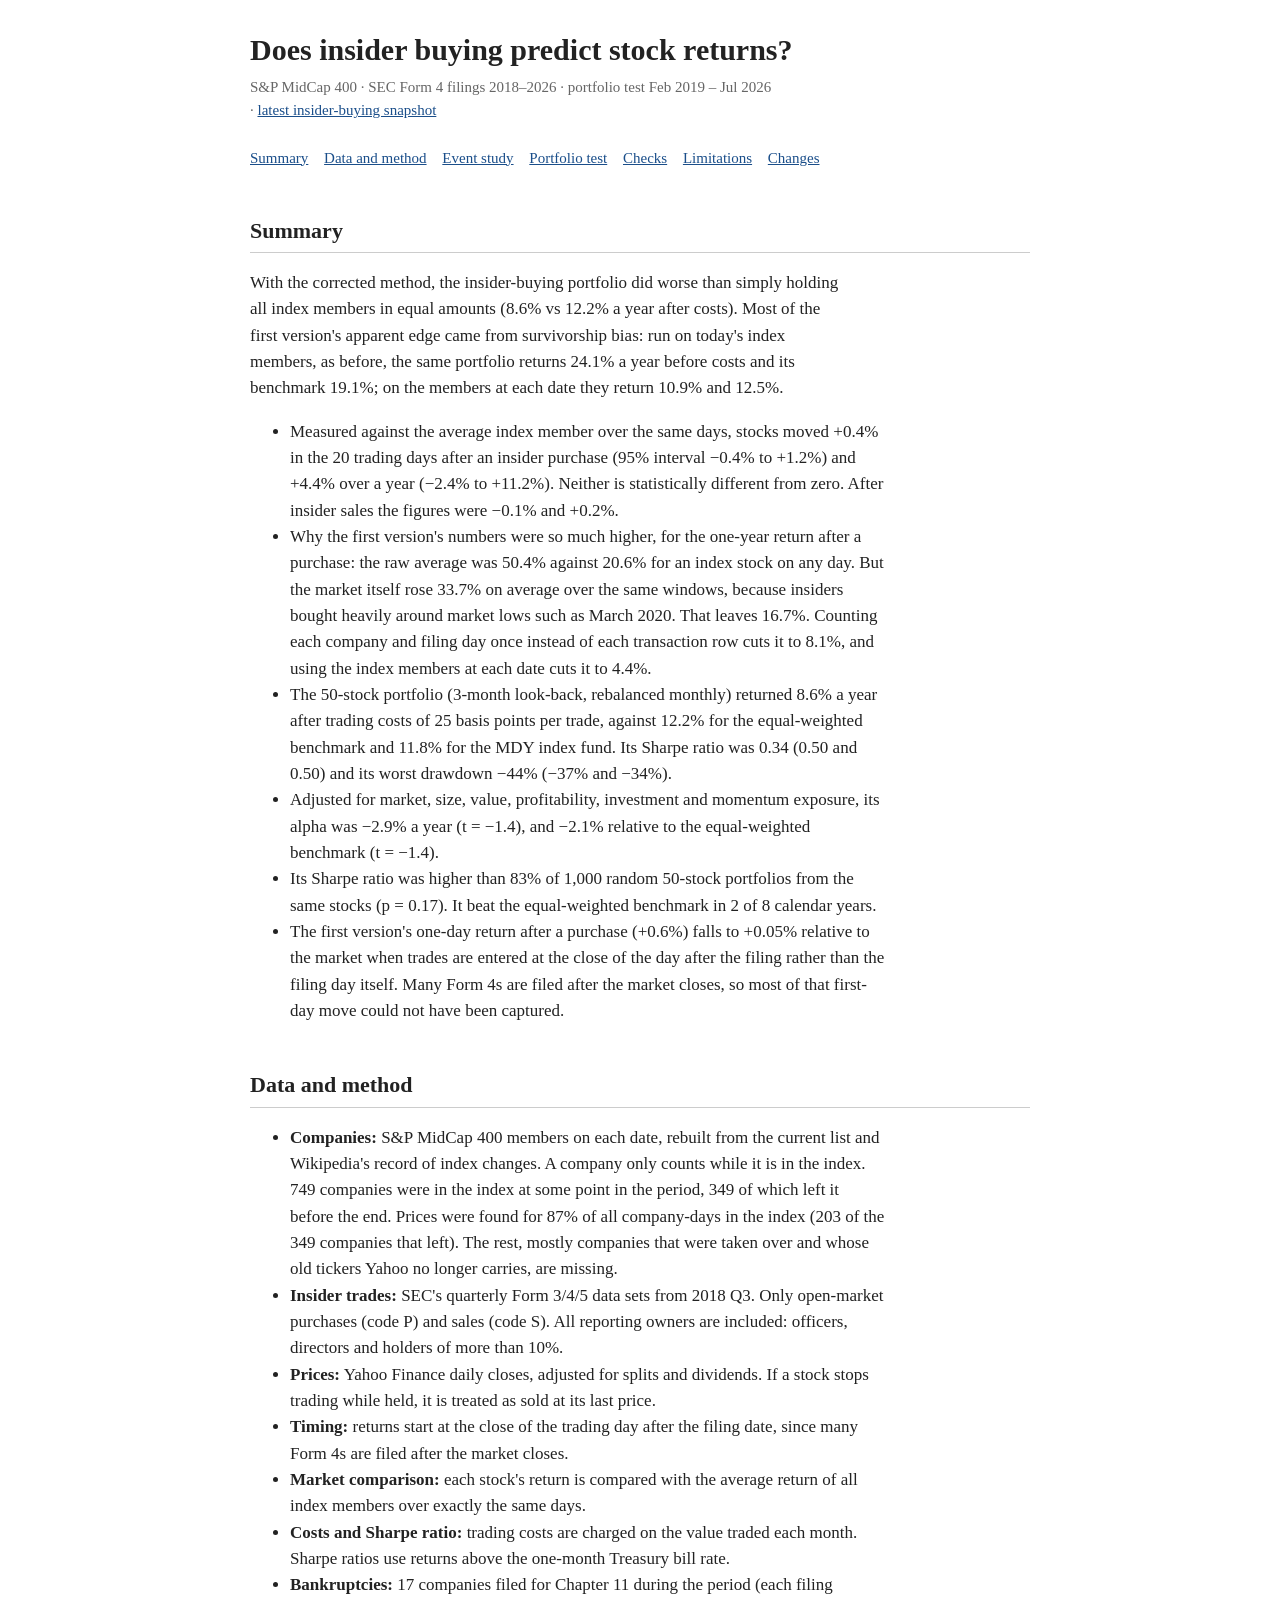
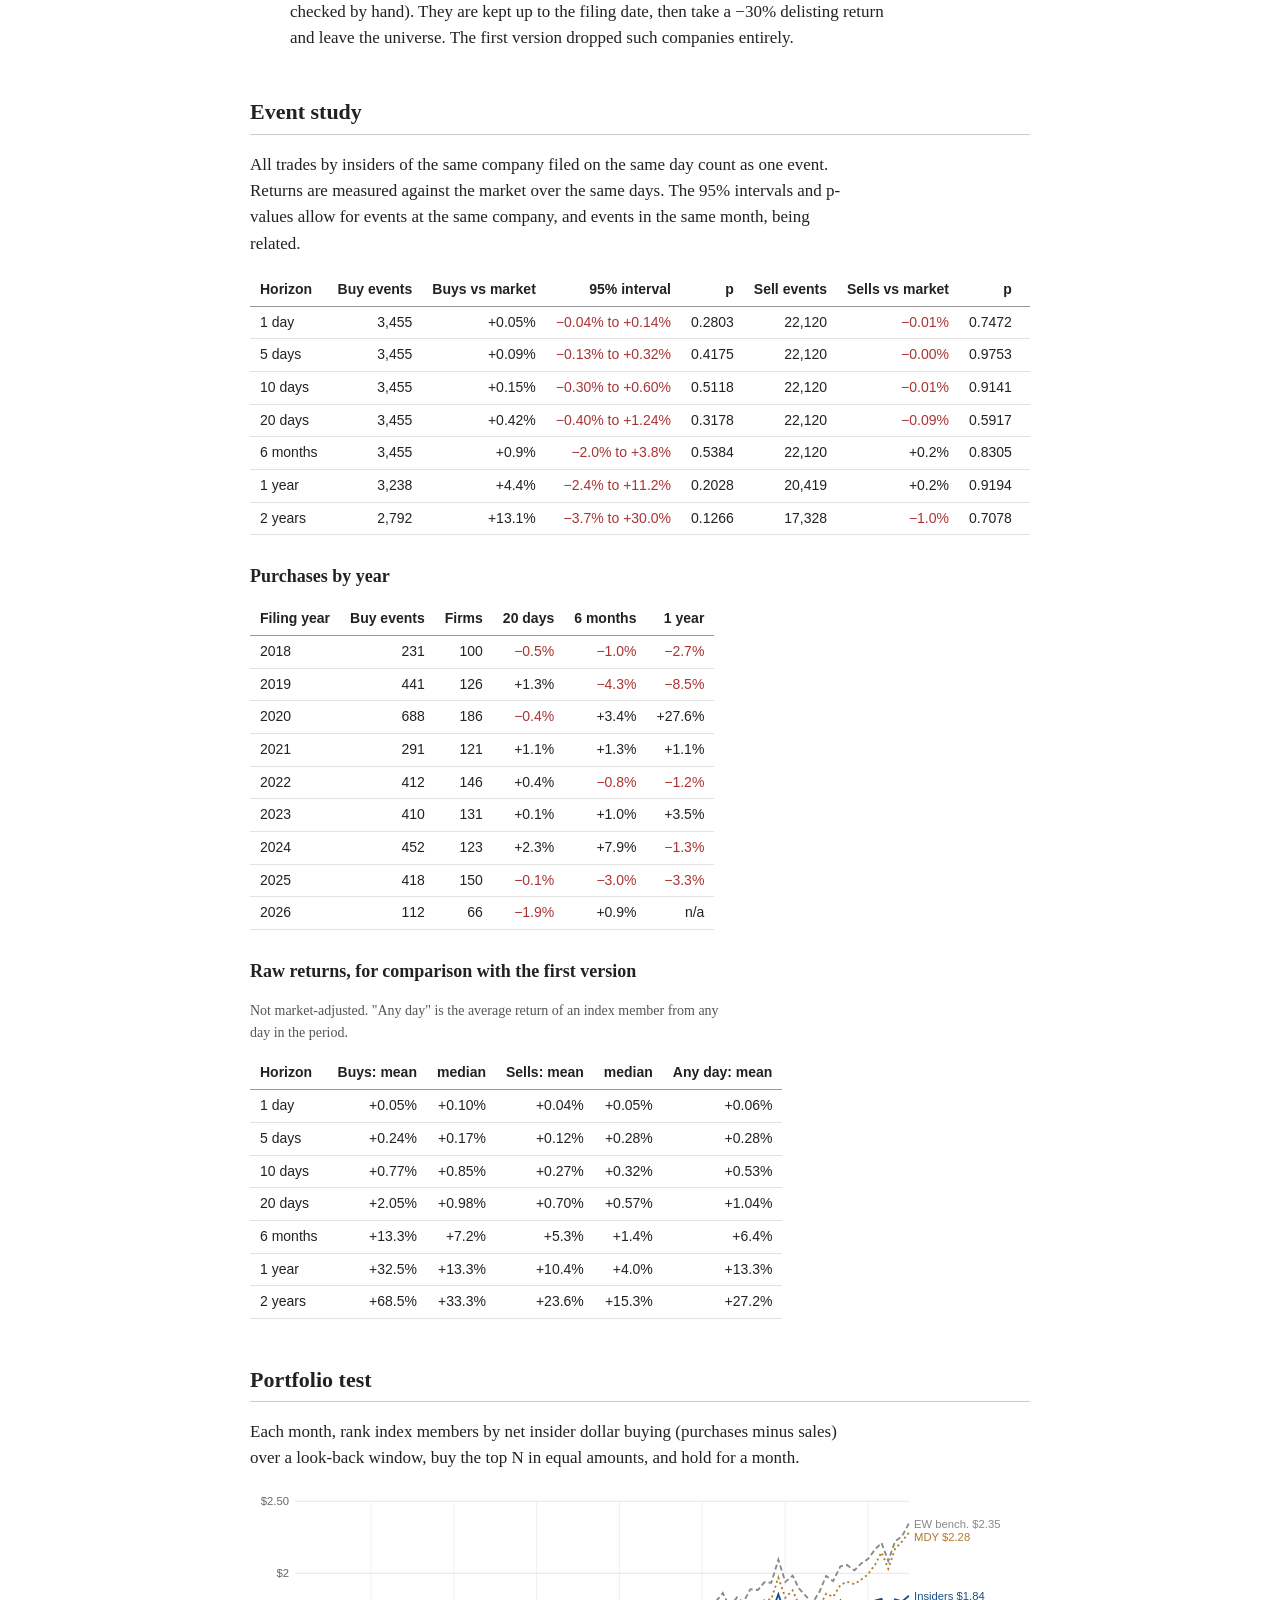
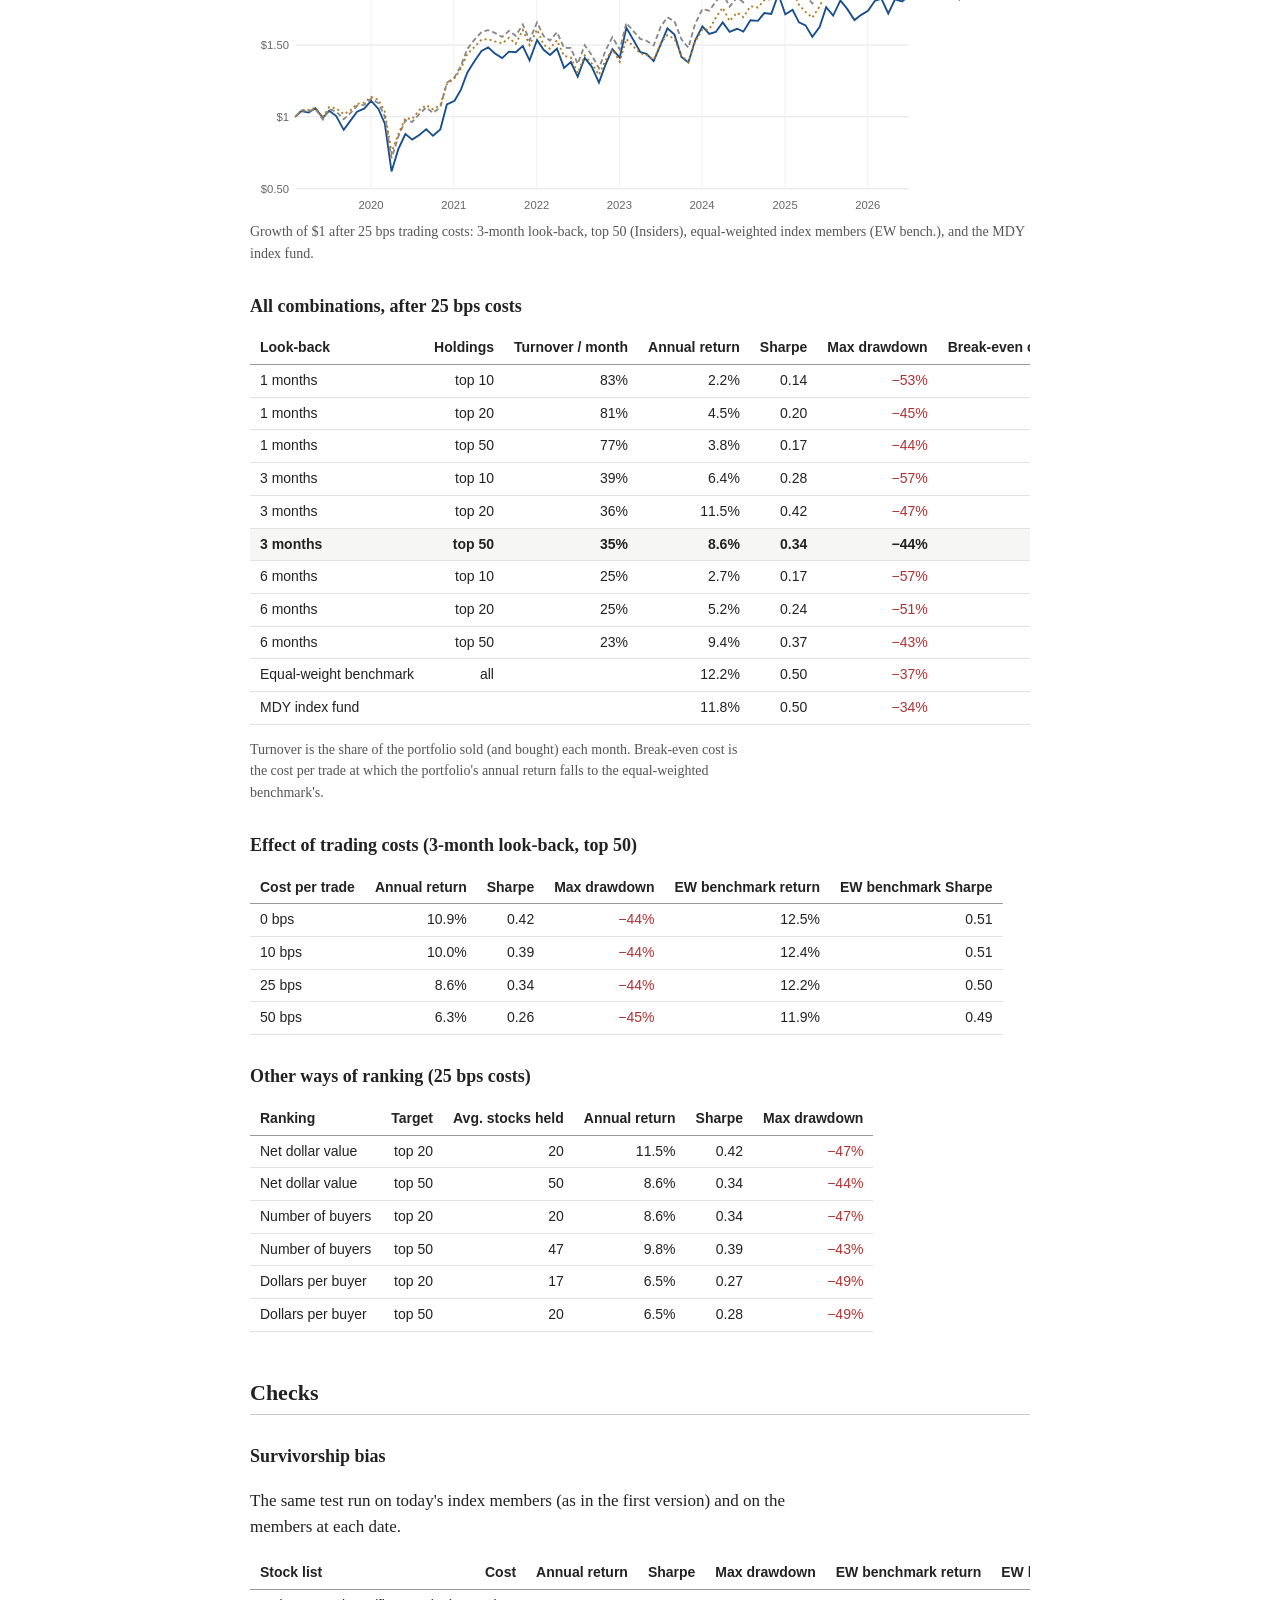
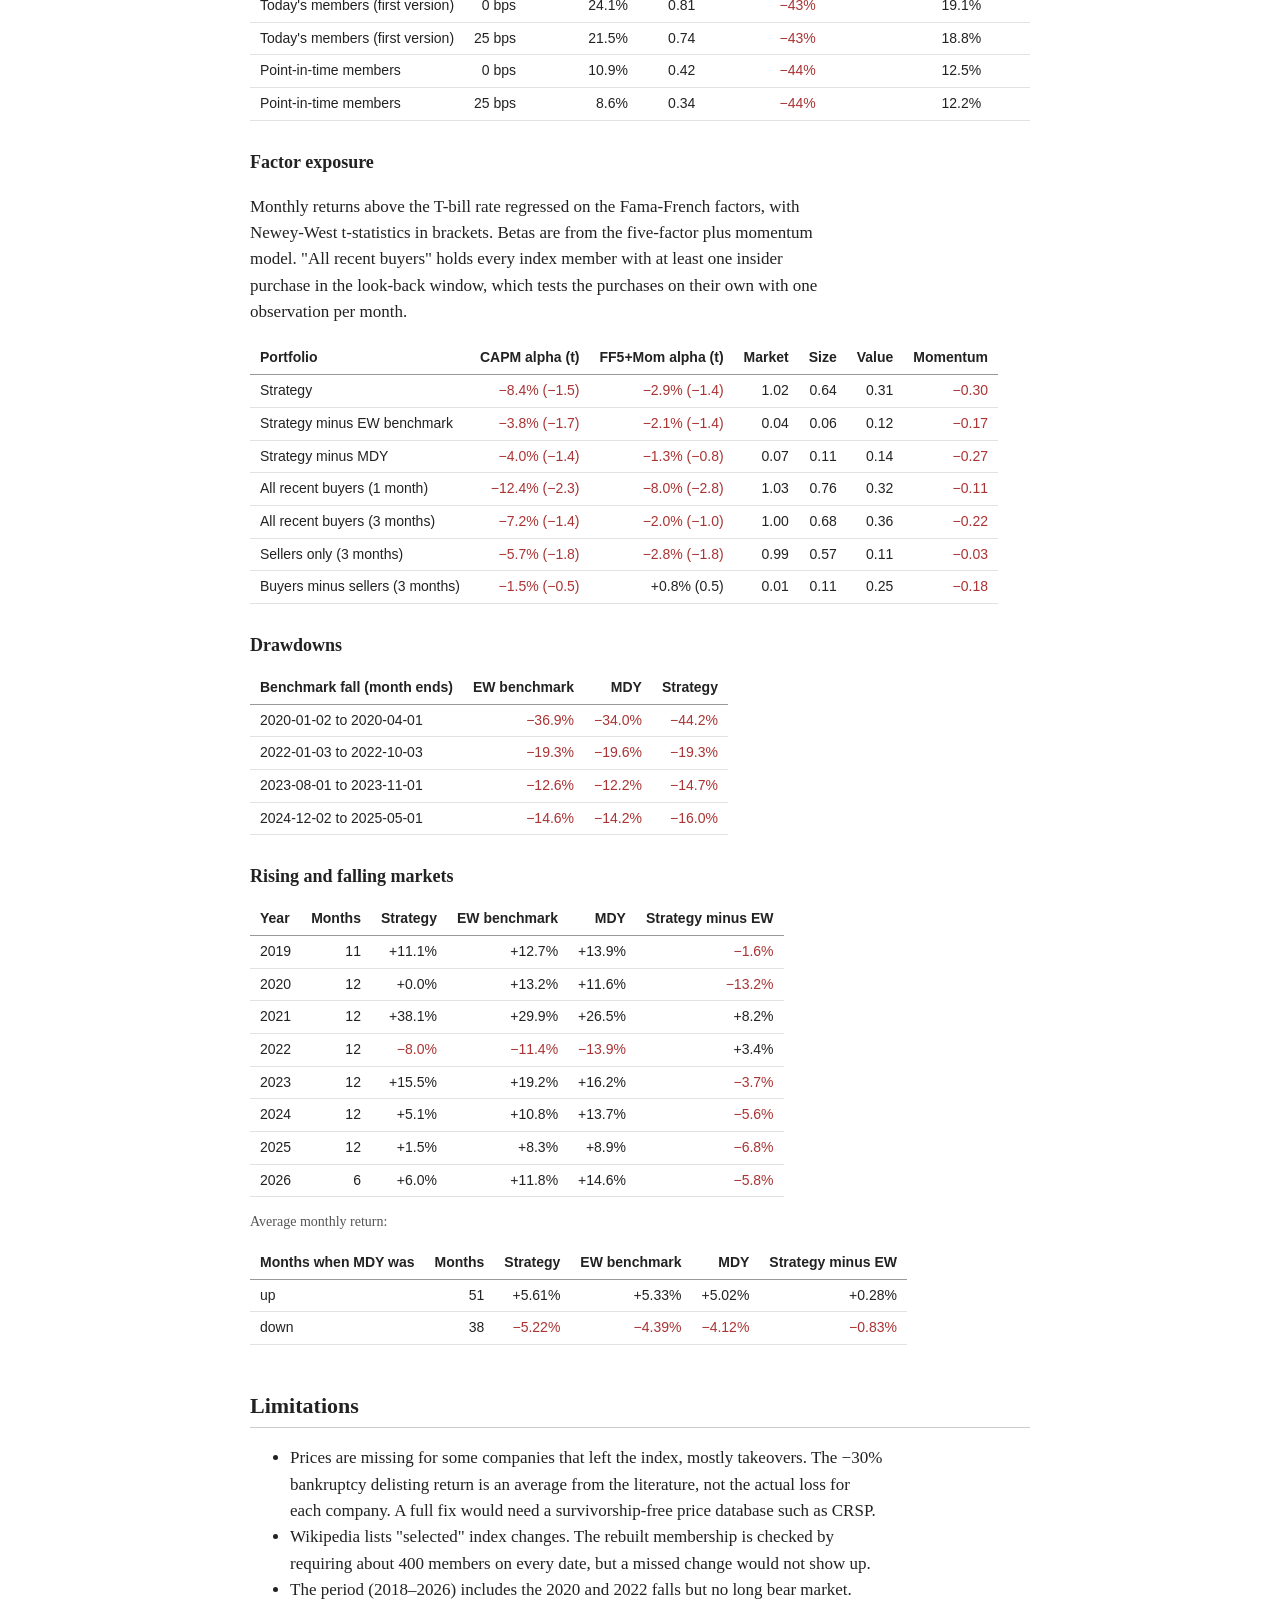
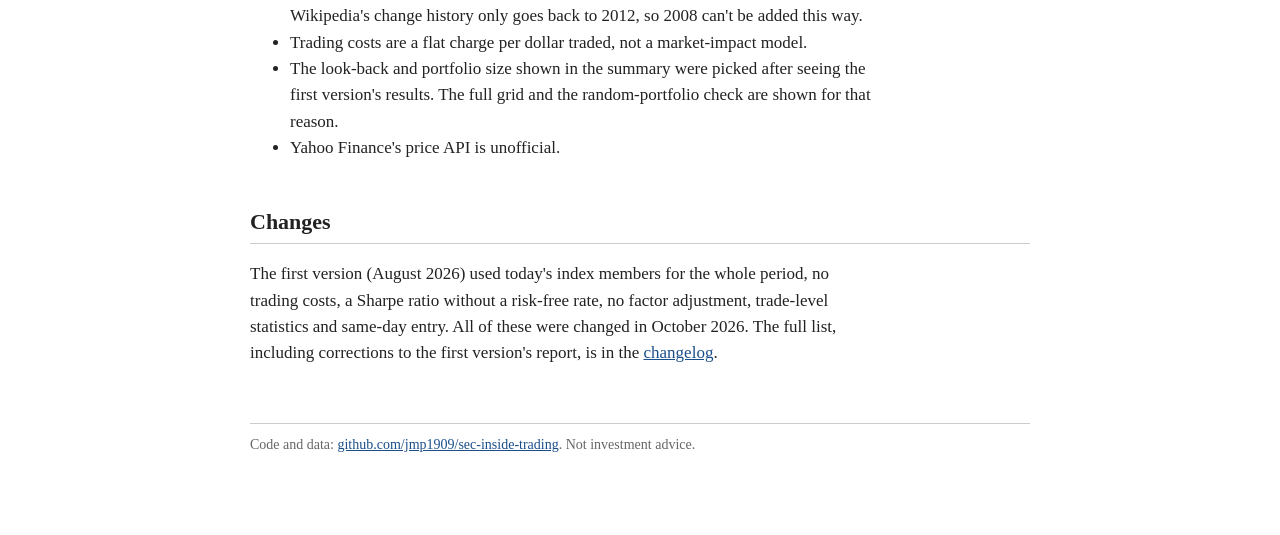
<file: index.html>
<!doctype html>
<html lang="en">
<head>
<meta charset="utf-8">
<meta name="viewport" content="width=device-width, initial-scale=1">
<title>Does insider buying predict stock returns?</title>
<link rel="stylesheet" href="style.css">
</head>
<body>
<main>

<h1>Does insider buying predict stock returns?</h1>
<p class="meta">S&amp;P MidCap 400 &middot; SEC Form 4 filings 2018&ndash;2026 &middot; portfolio test Feb 2019 &ndash; Jul 2026
&middot; <a href="live-signal.html">latest insider-buying snapshot</a></p>

<nav class="toc"><a href="#summary">Summary</a> <a href="#data">Data and method</a> <a href="#events">Event study</a> <a href="#portfolio">Portfolio test</a> <a href="#checks">Checks</a> <a href="#limits">Limitations</a> <a href="#changes">Changes</a></nav>

<h2 id="summary">Summary</h2>
<p>With the corrected method, the insider-buying portfolio did worse than simply holding all index members in equal amounts (8.6% vs 12.2% a year after costs). Most of the first version's apparent edge came from survivorship bias: run on today's index members, as before, the same portfolio returns 24.1% a year before costs and its benchmark 19.1%; on the members at each date they return 10.9% and 12.5%.</p>
<ul>
<li>Measured against the average index member over the same days, stocks moved +0.4% in the 20
trading days after an insider purchase (95% interval &minus;0.4% to +1.2%) and
+4.4% over a year (&minus;2.4% to +11.2%).
Neither is statistically different from zero.
After insider sales the figures were &minus;0.1% and +0.2%.</li>
<li>Why the first version's numbers were so much higher, for the one-year return after a purchase: the raw average was 50.4% against 20.6% for an index stock on any day. But the market itself rose 33.7% on average over the same windows, because insiders bought heavily around market lows such as March 2020. That leaves 16.7%. Counting each company and filing day once instead of each transaction row cuts it to 8.1%, and using the index members at each date cuts it to 4.4%.</li>
<li>The 50-stock portfolio (3-month look-back, rebalanced monthly) returned 8.6% a year after
trading costs of 25 basis points per trade, against 12.2% for the equal-weighted benchmark and
11.8% for the MDY index fund. Its Sharpe ratio was 0.34 (0.50 and
0.50) and its worst drawdown &minus;44% (&minus;37% and &minus;34%).</li>
<li>Adjusted for market, size, value, profitability, investment and momentum exposure, its alpha was
&minus;2.9% a year (t = &minus;1.4), and &minus;2.1% relative to the
equal-weighted benchmark (t = &minus;1.4).</li>
<li>Its Sharpe ratio was higher than 83% of 1,000 random 50-stock portfolios from the same stocks
(p = 0.17). It beat the equal-weighted benchmark in 2 of 8 calendar years.</li>
<li>The first version's one-day return after a purchase (+0.6%) falls to +0.05% relative to the
market when trades are entered at the close of the day after the filing rather than the filing day itself. Many Form 4s
are filed after the market closes, so most of that first-day move could not have been captured.</li>
</ul>

<h2 id="data">Data and method</h2>
<ul>
<li><strong>Companies:</strong> S&amp;P MidCap 400 members on each date, rebuilt from the current list and Wikipedia's record of
index changes. A company only counts while it is in the index. 749 companies were in the index at some point in the period, 349 of which left it before the end. Prices were found for 87% of all company-days in the index (203 of the 349 companies that left). The rest, mostly companies that were taken over and whose old tickers Yahoo no longer carries, are missing.</li>
<li><strong>Insider trades:</strong> SEC's quarterly Form 3/4/5 data sets from 2018 Q3. Only open-market purchases (code P) and
sales (code S). All reporting owners are included: officers, directors and holders of more than 10%.</li>
<li><strong>Prices:</strong> Yahoo Finance daily closes, adjusted for splits and dividends. If a stock stops trading while held,
it is treated as sold at its last price.</li>
<li><strong>Timing:</strong> returns start at the close of the trading day after the filing date, since many Form 4s are
filed after the market closes.</li>
<li><strong>Market comparison:</strong> each stock's return is compared with the average return of all index members over
exactly the same days.</li>
<li><strong>Costs and Sharpe ratio:</strong> trading costs are charged on the value traded each month. Sharpe ratios use returns
above the one-month Treasury bill rate.</li>
<li><strong>Bankruptcies:</strong> 17 companies filed for Chapter 11 during the period (each filing checked by hand).
They are kept up to the filing date, then take a &minus;30% delisting return and leave the universe. The first version
dropped such companies entirely.</li>
</ul>

<h2 id="events">Event study</h2>
<p>All trades by insiders of the same company filed on the same day count as one event. Returns are measured against the
market over the same days. The 95% intervals and p-values allow for events at the same company, and events in the same
month, being related.</p>
<div class="table-wrap"><table><thead><tr><th>Horizon</th><th>Buy events</th><th>Buys vs market</th><th>95% interval</th><th>p</th><th>Sell events</th><th>Sells vs market</th><th>p</th><th>Buys minus sells</th></tr></thead><tbody><tr><td>1 day</td><td>3,455</td><td>+0.05%</td><td class="neg">&minus;0.04% to +0.14%</td><td>0.2803</td><td>22,120</td><td class="neg">&minus;0.01%</td><td>0.7472</td><td>+0.05%</td></tr><tr><td>5 days</td><td>3,455</td><td>+0.09%</td><td class="neg">&minus;0.13% to +0.32%</td><td>0.4175</td><td>22,120</td><td class="neg">&minus;0.00%</td><td>0.9753</td><td>+0.10%</td></tr><tr><td>10 days</td><td>3,455</td><td>+0.15%</td><td class="neg">&minus;0.30% to +0.60%</td><td>0.5118</td><td>22,120</td><td class="neg">&minus;0.01%</td><td>0.9141</td><td>+0.16%</td></tr><tr><td>20 days</td><td>3,455</td><td>+0.42%</td><td class="neg">&minus;0.40% to +1.24%</td><td>0.3178</td><td>22,120</td><td class="neg">&minus;0.09%</td><td>0.5917</td><td>+0.51%</td></tr><tr><td>6 months</td><td>3,455</td><td>+0.9%</td><td class="neg">&minus;2.0% to +3.8%</td><td>0.5384</td><td>22,120</td><td>+0.2%</td><td>0.8305</td><td>+0.7%</td></tr><tr><td>1 year</td><td>3,238</td><td>+4.4%</td><td class="neg">&minus;2.4% to +11.2%</td><td>0.2028</td><td>20,419</td><td>+0.2%</td><td>0.9194</td><td>+4.3%</td></tr><tr><td>2 years</td><td>2,792</td><td>+13.1%</td><td class="neg">&minus;3.7% to +30.0%</td><td>0.1266</td><td>17,328</td><td class="neg">&minus;1.0%</td><td>0.7078</td><td>+14.1%</td></tr></tbody></table></div>
<h3>Purchases by year</h3>
<div class="table-wrap"><table><thead><tr><th>Filing year</th><th>Buy events</th><th>Firms</th><th>20 days</th><th>6 months</th><th>1 year</th></tr></thead><tbody><tr><td>2018</td><td>231</td><td>100</td><td class="neg">&minus;0.5%</td><td class="neg">&minus;1.0%</td><td class="neg">&minus;2.7%</td></tr><tr><td>2019</td><td>441</td><td>126</td><td>+1.3%</td><td class="neg">&minus;4.3%</td><td class="neg">&minus;8.5%</td></tr><tr><td>2020</td><td>688</td><td>186</td><td class="neg">&minus;0.4%</td><td>+3.4%</td><td>+27.6%</td></tr><tr><td>2021</td><td>291</td><td>121</td><td>+1.1%</td><td>+1.3%</td><td>+1.1%</td></tr><tr><td>2022</td><td>412</td><td>146</td><td>+0.4%</td><td class="neg">&minus;0.8%</td><td class="neg">&minus;1.2%</td></tr><tr><td>2023</td><td>410</td><td>131</td><td>+0.1%</td><td>+1.0%</td><td>+3.5%</td></tr><tr><td>2024</td><td>452</td><td>123</td><td>+2.3%</td><td>+7.9%</td><td class="neg">&minus;1.3%</td></tr><tr><td>2025</td><td>418</td><td>150</td><td class="neg">&minus;0.1%</td><td class="neg">&minus;3.0%</td><td class="neg">&minus;3.3%</td></tr><tr><td>2026</td><td>112</td><td>66</td><td class="neg">&minus;1.9%</td><td>+0.9%</td><td>n/a</td></tr></tbody></table></div>
<h3>Raw returns, for comparison with the first version</h3>
<p class="small">Not market-adjusted. "Any day" is the average return of an index member from any day in the period.</p>
<div class="table-wrap"><table><thead><tr><th>Horizon</th><th>Buys: mean</th><th>median</th><th>Sells: mean</th><th>median</th><th>Any day: mean</th></tr></thead><tbody><tr><td>1 day</td><td>+0.05%</td><td>+0.10%</td><td>+0.04%</td><td>+0.05%</td><td>+0.06%</td></tr><tr><td>5 days</td><td>+0.24%</td><td>+0.17%</td><td>+0.12%</td><td>+0.28%</td><td>+0.28%</td></tr><tr><td>10 days</td><td>+0.77%</td><td>+0.85%</td><td>+0.27%</td><td>+0.32%</td><td>+0.53%</td></tr><tr><td>20 days</td><td>+2.05%</td><td>+0.98%</td><td>+0.70%</td><td>+0.57%</td><td>+1.04%</td></tr><tr><td>6 months</td><td>+13.3%</td><td>+7.2%</td><td>+5.3%</td><td>+1.4%</td><td>+6.4%</td></tr><tr><td>1 year</td><td>+32.5%</td><td>+13.3%</td><td>+10.4%</td><td>+4.0%</td><td>+13.3%</td></tr><tr><td>2 years</td><td>+68.5%</td><td>+33.3%</td><td>+23.6%</td><td>+15.3%</td><td>+27.2%</td></tr></tbody></table></div>

<h2 id="portfolio">Portfolio test</h2>
<p>Each month, rank index members by net insider dollar buying (purchases minus sales) over a look-back window, buy the top N
in equal amounts, and hold for a month.</p>
<figure><svg viewBox="0 0 760 320" role="img" font-family="Helvetica, Arial, sans-serif" font-size="11"><line x1="44" x2="642" y1="292.0" y2="292.0" stroke="#e5e5e5"/><text x="38" y="296.0" text-anchor="end" fill="#666">$0.50</text><line x1="44" x2="642" y1="222.0" y2="222.0" stroke="#e5e5e5"/><text x="38" y="226.0" text-anchor="end" fill="#666">$1</text><line x1="44" x2="642" y1="152.0" y2="152.0" stroke="#e5e5e5"/><text x="38" y="156.0" text-anchor="end" fill="#666">$1.50</text><line x1="44" x2="642" y1="82.0" y2="82.0" stroke="#e5e5e5"/><text x="38" y="86.0" text-anchor="end" fill="#666">$2</text><line x1="44" x2="642" y1="12.0" y2="12.0" stroke="#e5e5e5"/><text x="38" y="16.0" text-anchor="end" fill="#666">$2.50</text><line x1="117.8" x2="117.8" y1="12" y2="292" stroke="#f0f0f0"/><text x="117.8" y="312" text-anchor="middle" fill="#666">2020</text><line x1="198.6" x2="198.6" y1="12" y2="292" stroke="#f0f0f0"/><text x="198.6" y="312" text-anchor="middle" fill="#666">2021</text><line x1="279.3" x2="279.3" y1="12" y2="292" stroke="#f0f0f0"/><text x="279.3" y="312" text-anchor="middle" fill="#666">2022</text><line x1="359.9" x2="359.9" y1="12" y2="292" stroke="#f0f0f0"/><text x="359.9" y="312" text-anchor="middle" fill="#666">2023</text><line x1="440.5" x2="440.5" y1="12" y2="292" stroke="#f0f0f0"/><text x="440.5" y="312" text-anchor="middle" fill="#666">2024</text><line x1="521.4" x2="521.4" y1="12" y2="292" stroke="#f0f0f0"/><text x="521.4" y="312" text-anchor="middle" fill="#666">2025</text><line x1="602.0" x2="602.0" y1="12" y2="292" stroke="#f0f0f0"/><text x="602.0" y="312" text-anchor="middle" fill="#666">2026</text><polyline points="44.0,222.0 50.2,216.3 57.0,217.9 63.7,213.7 71.0,223.0 77.1,216.1 84.0,221.2 91.3,234.7 97.5,226.2 104.3,217.0 111.2,214.0 118.0,206.4 125.1,214.3 131.3,228.4 137.9,275.2 144.5,253.5 151.4,238.8 158.0,244.2 165.3,239.4 171.7,234.0 178.3,240.5 185.4,234.3 191.8,209.9 199.3,206.4 205.5,195.5 211.7,179.0 218.5,168.1 225.6,157.9 232.0,154.3 238.6,160.2 245.7,164.8 252.3,158.5 258.9,159.0 265.8,153.0 272.4,167.0 279.7,147.1 286.1,156.7 292.3,161.7 299.1,155.6 306.0,174.3 312.6,168.6 319.3,182.9 326.1,164.6 332.9,173.0 340.0,188.7 346.4,171.1 353.1,156.0 360.3,164.4 366.7,135.3 372.9,146.0 380.2,158.9 386.4,160.7 393.3,167.8 400.3,151.1 406.7,135.8 413.6,141.9 420.4,163.7 427.1,169.0 433.7,147.6 440.8,133.8 447.4,141.2 453.8,139.3 460.6,130.0 467.3,139.1 474.6,136.2 480.7,139.0 487.6,127.9 494.9,128.5 501.1,120.9 507.9,121.7 514.8,102.5 521.6,122.1 528.7,117.7 534.9,129.9 541.3,132.9 547.9,144.0 555.0,134.6 561.4,115.2 568.2,123.3 575.3,108.6 581.7,116.6 589.0,127.7 595.2,122.9 602.2,118.6 609.1,108.7 615.3,107.1 621.9,121.3 628.5,107.5 635.4,109.5 642.0,104.1" fill="none" stroke="#1a4e8a" stroke-width="1.8"/><polyline points="44.0,222.0 50.2,215.7 57.0,216.5 63.7,214.2 71.0,224.7 77.1,214.6 84.0,216.8 91.3,224.4 97.5,218.7 104.3,211.1 111.2,210.3 118.0,204.2 125.1,208.8 131.3,221.5 137.9,262.4 144.5,241.4 151.4,225.4 158.0,227.0 165.3,218.9 171.7,212.9 178.3,218.2 185.4,212.9 191.8,188.8 199.3,183.4 205.5,172.4 211.7,155.9 218.5,147.1 225.6,139.4 232.0,137.5 238.6,140.2 245.7,144.2 252.3,138.2 258.9,143.1 265.8,132.1 272.4,147.4 279.7,130.0 286.1,143.3 292.3,147.6 299.1,139.5 306.0,154.8 312.6,154.9 319.3,170.4 326.1,152.2 332.9,161.8 340.0,174.7 346.4,157.4 353.1,144.3 360.3,156.4 366.7,130.4 372.9,137.8 380.2,146.0 386.4,147.9 393.3,152.4 400.3,134.0 406.7,124.9 413.6,129.1 420.4,146.4 427.1,154.7 433.7,131.5 440.8,117.0 447.4,118.6 453.8,109.9 460.6,101.4 467.3,114.6 474.6,105.6 480.7,110.4 487.6,97.6 494.9,98.4 501.1,90.9 507.9,91.3 514.8,68.9 521.6,90.6 528.7,84.4 534.9,96.9 541.3,103.8 547.9,111.5 555.0,99.9 561.4,84.7 568.2,89.8 575.3,75.3 581.7,74.1 589.0,79.2 595.2,72.8 602.2,68.2 609.1,58.8 615.3,52.5 621.9,70.1 628.5,51.1 635.4,45.9 642.0,33.6" fill="none" stroke="#888" stroke-width="1.8" stroke-dasharray="5,3"/><polyline points="44.0,222.0 50.2,215.3 57.0,215.3 63.7,213.2 71.0,222.6 77.1,212.5 84.0,213.7 91.3,219.4 97.5,216.0 104.3,209.4 111.2,208.2 118.0,202.6 125.1,205.3 131.3,216.9 137.9,256.8 144.5,238.7 151.4,223.3 158.0,224.2 165.3,215.1 171.7,210.6 178.3,214.7 185.4,210.6 191.8,190.2 199.3,184.2 205.5,174.9 211.7,160.8 218.5,154.1 225.6,146.7 232.0,146.3 238.6,148.5 245.7,150.5 252.3,144.9 258.9,150.8 265.8,137.4 272.4,152.0 279.7,137.0 286.1,151.8 292.3,155.6 299.1,147.5 306.0,162.7 312.6,164.1 319.3,179.4 326.1,162.2 332.9,169.9 340.0,181.1 346.4,166.9 353.1,156.4 360.3,168.3 366.7,146.0 372.9,152.9 380.2,160.2 386.4,161.8 393.3,166.4 400.3,150.0 406.7,142.3 413.6,146.1 420.4,162.2 427.1,169.1 433.7,149.0 440.8,136.9 447.4,137.0 453.8,125.4 460.6,115.6 467.3,128.6 474.6,120.5 480.7,124.9 487.6,114.2 494.9,115.5 501.1,108.3 507.9,107.5 514.8,86.4 521.6,105.9 528.7,98.8 534.9,112.9 541.3,119.7 547.9,125.5 555.0,114.4 561.4,102.0 568.2,105.0 575.3,93.5 581.7,90.3 589.0,92.7 595.2,88.4 602.2,83.2 609.1,73.5 615.3,61.8 621.9,77.7 628.5,58.3 635.4,51.1 642.0,42.5" fill="none" stroke="#b07a2a" stroke-width="1.8" stroke-dasharray="2,3"/><text x="647.0" y="37.6" fill="#888">EW bench. $2.35</text><text x="647.0" y="50.6" fill="#b07a2a">MDY $2.28</text><text x="647.0" y="108.1" fill="#1a4e8a">Insiders $1.84</text></svg>
<figcaption>Growth of $1 after 25 bps trading costs: 3-month look-back, top 50 (Insiders), equal-weighted index members
(EW bench.), and the MDY index fund.</figcaption></figure>
<h3>All combinations, after 25 bps costs</h3>
<div class="table-wrap"><table><thead><tr><th>Look-back</th><th>Holdings</th><th>Turnover / month</th><th>Annual return</th><th>Sharpe</th><th>Max drawdown</th><th>Break-even cost (bps)</th></tr></thead><tbody><tr><td>1 months</td><td>top 10</td><td>83%</td><td>2.2%</td><td>0.14</td><td class="neg">&minus;53%</td><td>0</td></tr><tr><td>1 months</td><td>top 20</td><td>81%</td><td>4.5%</td><td>0.20</td><td class="neg">&minus;45%</td><td>0</td></tr><tr><td>1 months</td><td>top 50</td><td>77%</td><td>3.8%</td><td>0.17</td><td class="neg">&minus;44%</td><td>0</td></tr><tr><td>3 months</td><td>top 10</td><td>39%</td><td>6.4%</td><td>0.28</td><td class="neg">&minus;57%</td><td>0</td></tr><tr><td>3 months</td><td>top 20</td><td>36%</td><td>11.5%</td><td>0.42</td><td class="neg">&minus;47%</td><td>17</td></tr><tr class="hl"><td>3 months</td><td>top 50</td><td>35%</td><td>8.6%</td><td>0.34</td><td>&minus;44%</td><td>0</td></tr><tr><td>6 months</td><td>top 10</td><td>25%</td><td>2.7%</td><td>0.17</td><td class="neg">&minus;57%</td><td>0</td></tr><tr><td>6 months</td><td>top 20</td><td>25%</td><td>5.2%</td><td>0.24</td><td class="neg">&minus;51%</td><td>0</td></tr><tr><td>6 months</td><td>top 50</td><td>23%</td><td>9.4%</td><td>0.37</td><td class="neg">&minus;43%</td><td>0</td></tr><tr><td>Equal-weight benchmark</td><td>all</td><td></td><td>12.2%</td><td>0.50</td><td class="neg">&minus;37%</td><td></td></tr><tr><td>MDY index fund</td><td></td><td></td><td>11.8%</td><td>0.50</td><td class="neg">&minus;34%</td><td></td></tr></tbody></table></div>
<p class="small">Turnover is the share of the portfolio sold (and bought) each month. Break-even cost is the cost per trade at
which the portfolio's annual return falls to the equal-weighted benchmark's.</p>
<h3>Effect of trading costs (3-month look-back, top 50)</h3>
<div class="table-wrap"><table><thead><tr><th>Cost per trade</th><th>Annual return</th><th>Sharpe</th><th>Max drawdown</th><th>EW benchmark return</th><th>EW benchmark Sharpe</th></tr></thead><tbody><tr><td>0 bps</td><td>10.9%</td><td>0.42</td><td class="neg">&minus;44%</td><td>12.5%</td><td>0.51</td></tr><tr><td>10 bps</td><td>10.0%</td><td>0.39</td><td class="neg">&minus;44%</td><td>12.4%</td><td>0.51</td></tr><tr><td>25 bps</td><td>8.6%</td><td>0.34</td><td class="neg">&minus;44%</td><td>12.2%</td><td>0.50</td></tr><tr><td>50 bps</td><td>6.3%</td><td>0.26</td><td class="neg">&minus;45%</td><td>11.9%</td><td>0.49</td></tr></tbody></table></div>
<h3>Other ways of ranking (25 bps costs)</h3>
<div class="table-wrap"><table><thead><tr><th>Ranking</th><th>Target</th><th>Avg. stocks held</th><th>Annual return</th><th>Sharpe</th><th>Max drawdown</th></tr></thead><tbody><tr><td>Net dollar value</td><td>top 20</td><td>20</td><td>11.5%</td><td>0.42</td><td class="neg">&minus;47%</td></tr><tr><td>Net dollar value</td><td>top 50</td><td>50</td><td>8.6%</td><td>0.34</td><td class="neg">&minus;44%</td></tr><tr><td>Number of buyers</td><td>top 20</td><td>20</td><td>8.6%</td><td>0.34</td><td class="neg">&minus;47%</td></tr><tr><td>Number of buyers</td><td>top 50</td><td>47</td><td>9.8%</td><td>0.39</td><td class="neg">&minus;43%</td></tr><tr><td>Dollars per buyer</td><td>top 20</td><td>17</td><td>6.5%</td><td>0.27</td><td class="neg">&minus;49%</td></tr><tr><td>Dollars per buyer</td><td>top 50</td><td>20</td><td>6.5%</td><td>0.28</td><td class="neg">&minus;49%</td></tr></tbody></table></div>

<h2 id="checks">Checks</h2>
<h3>Survivorship bias</h3>
<p>The same test run on today's index members (as in the first version) and on the members at each date.</p>
<div class="table-wrap"><table><thead><tr><th>Stock list</th><th>Cost</th><th>Annual return</th><th>Sharpe</th><th>Max drawdown</th><th>EW benchmark return</th><th>EW benchmark Sharpe</th></tr></thead><tbody><tr><td>Today's members (first version)</td><td>0 bps</td><td>24.1%</td><td>0.81</td><td class="neg">&minus;43%</td><td>19.1%</td><td>0.75</td></tr><tr><td>Today's members (first version)</td><td>25 bps</td><td>21.5%</td><td>0.74</td><td class="neg">&minus;43%</td><td>18.8%</td><td>0.74</td></tr><tr><td>Point-in-time members</td><td>0 bps</td><td>10.9%</td><td>0.42</td><td class="neg">&minus;44%</td><td>12.5%</td><td>0.51</td></tr><tr><td>Point-in-time members</td><td>25 bps</td><td>8.6%</td><td>0.34</td><td class="neg">&minus;44%</td><td>12.2%</td><td>0.50</td></tr></tbody></table></div>
<h3>Factor exposure</h3>
<p>Monthly returns above the T-bill rate regressed on the Fama-French factors, with Newey-West t-statistics in brackets.
Betas are from the five-factor plus momentum model. "All recent buyers" holds every index member with at least one insider
purchase in the look-back window, which tests the purchases on their own with one observation per month.</p>
<div class="table-wrap"><table><thead><tr><th>Portfolio</th><th>CAPM alpha (t)</th><th>FF5+Mom alpha (t)</th><th>Market</th><th>Size</th><th>Value</th><th>Momentum</th></tr></thead><tbody><tr><td>Strategy</td><td class="neg">&minus;8.4% (&minus;1.5)</td><td class="neg">&minus;2.9% (&minus;1.4)</td><td>1.02</td><td>0.64</td><td>0.31</td><td class="neg">&minus;0.30</td></tr><tr><td>Strategy minus EW benchmark</td><td class="neg">&minus;3.8% (&minus;1.7)</td><td class="neg">&minus;2.1% (&minus;1.4)</td><td>0.04</td><td>0.06</td><td>0.12</td><td class="neg">&minus;0.17</td></tr><tr><td>Strategy minus MDY</td><td class="neg">&minus;4.0% (&minus;1.4)</td><td class="neg">&minus;1.3% (&minus;0.8)</td><td>0.07</td><td>0.11</td><td>0.14</td><td class="neg">&minus;0.27</td></tr><tr><td>All recent buyers (1 month)</td><td class="neg">&minus;12.4% (&minus;2.3)</td><td class="neg">&minus;8.0% (&minus;2.8)</td><td>1.03</td><td>0.76</td><td>0.32</td><td class="neg">&minus;0.11</td></tr><tr><td>All recent buyers (3 months)</td><td class="neg">&minus;7.2% (&minus;1.4)</td><td class="neg">&minus;2.0% (&minus;1.0)</td><td>1.00</td><td>0.68</td><td>0.36</td><td class="neg">&minus;0.22</td></tr><tr><td>Sellers only (3 months)</td><td class="neg">&minus;5.7% (&minus;1.8)</td><td class="neg">&minus;2.8% (&minus;1.8)</td><td>0.99</td><td>0.57</td><td>0.11</td><td class="neg">&minus;0.03</td></tr><tr><td>Buyers minus sellers (3 months)</td><td class="neg">&minus;1.5% (&minus;0.5)</td><td>+0.8% (0.5)</td><td>0.01</td><td>0.11</td><td>0.25</td><td class="neg">&minus;0.18</td></tr></tbody></table></div>
<h3>Drawdowns</h3>
<div class="table-wrap"><table><thead><tr><th>Benchmark fall (month ends)</th><th>EW benchmark</th><th>MDY</th><th>Strategy</th></tr></thead><tbody><tr><td>2020-01-02 to 2020-04-01</td><td class="neg">&minus;36.9%</td><td class="neg">&minus;34.0%</td><td class="neg">&minus;44.2%</td></tr><tr><td>2022-01-03 to 2022-10-03</td><td class="neg">&minus;19.3%</td><td class="neg">&minus;19.6%</td><td class="neg">&minus;19.3%</td></tr><tr><td>2023-08-01 to 2023-11-01</td><td class="neg">&minus;12.6%</td><td class="neg">&minus;12.2%</td><td class="neg">&minus;14.7%</td></tr><tr><td>2024-12-02 to 2025-05-01</td><td class="neg">&minus;14.6%</td><td class="neg">&minus;14.2%</td><td class="neg">&minus;16.0%</td></tr></tbody></table></div>
<h3>Rising and falling markets</h3>
<div class="table-wrap"><table><thead><tr><th>Year</th><th>Months</th><th>Strategy</th><th>EW benchmark</th><th>MDY</th><th>Strategy minus EW</th></tr></thead><tbody><tr><td>2019</td><td>11</td><td>+11.1%</td><td>+12.7%</td><td>+13.9%</td><td class="neg">&minus;1.6%</td></tr><tr><td>2020</td><td>12</td><td>+0.0%</td><td>+13.2%</td><td>+11.6%</td><td class="neg">&minus;13.2%</td></tr><tr><td>2021</td><td>12</td><td>+38.1%</td><td>+29.9%</td><td>+26.5%</td><td>+8.2%</td></tr><tr><td>2022</td><td>12</td><td class="neg">&minus;8.0%</td><td class="neg">&minus;11.4%</td><td class="neg">&minus;13.9%</td><td>+3.4%</td></tr><tr><td>2023</td><td>12</td><td>+15.5%</td><td>+19.2%</td><td>+16.2%</td><td class="neg">&minus;3.7%</td></tr><tr><td>2024</td><td>12</td><td>+5.1%</td><td>+10.8%</td><td>+13.7%</td><td class="neg">&minus;5.6%</td></tr><tr><td>2025</td><td>12</td><td>+1.5%</td><td>+8.3%</td><td>+8.9%</td><td class="neg">&minus;6.8%</td></tr><tr><td>2026</td><td>6</td><td>+6.0%</td><td>+11.8%</td><td>+14.6%</td><td class="neg">&minus;5.8%</td></tr></tbody></table></div>
<p class="small">Average monthly return:</p>
<div class="table-wrap"><table><thead><tr><th>Months when MDY was</th><th>Months</th><th>Strategy</th><th>EW benchmark</th><th>MDY</th><th>Strategy minus EW</th></tr></thead><tbody><tr><td>up</td><td>51</td><td>+5.61%</td><td>+5.33%</td><td>+5.02%</td><td>+0.28%</td></tr><tr><td>down</td><td>38</td><td class="neg">&minus;5.22%</td><td class="neg">&minus;4.39%</td><td class="neg">&minus;4.12%</td><td class="neg">&minus;0.83%</td></tr></tbody></table></div>

<h2 id="limits">Limitations</h2>
<ul>
<li>Prices are missing for some companies that left the index, mostly takeovers. The &minus;30% bankruptcy delisting return
is an average from the literature, not the actual loss for each company. A full fix would need a survivorship-free price
database such as CRSP.</li>
<li>Wikipedia lists "selected" index changes. The rebuilt membership is checked by requiring about 400 members on every
date, but a missed change would not show up.</li>
<li>The period (2018&ndash;2026) includes the 2020 and 2022 falls but no long bear market. Wikipedia's change history only goes
back to 2012, so 2008 can't be added this way.</li>
<li>Trading costs are a flat charge per dollar traded, not a market-impact model.</li>
<li>The look-back and portfolio size shown in the summary were picked after seeing the first version's results. The full
grid and the random-portfolio check are shown for that reason.</li>
<li>Yahoo Finance's price API is unofficial.</li>
</ul>

<h2 id="changes">Changes</h2>
<p>The first version (August 2026) used today's index members for the whole period, no trading costs, a Sharpe ratio
without a risk-free rate, no factor adjustment, trade-level statistics and same-day entry. All of these were changed in
October 2026. The full list, including corrections to the first version's report, is in the
<a href="https://github.com/jmp1909/sec-inside-trading/blob/main/CHANGELOG.md">changelog</a>.</p>

<footer>Code and data: <a href="https://github.com/jmp1909/sec-inside-trading">github.com/jmp1909/sec-inside-trading</a>.
Not investment advice.</footer>
</main>
</body>
</html>
</file>
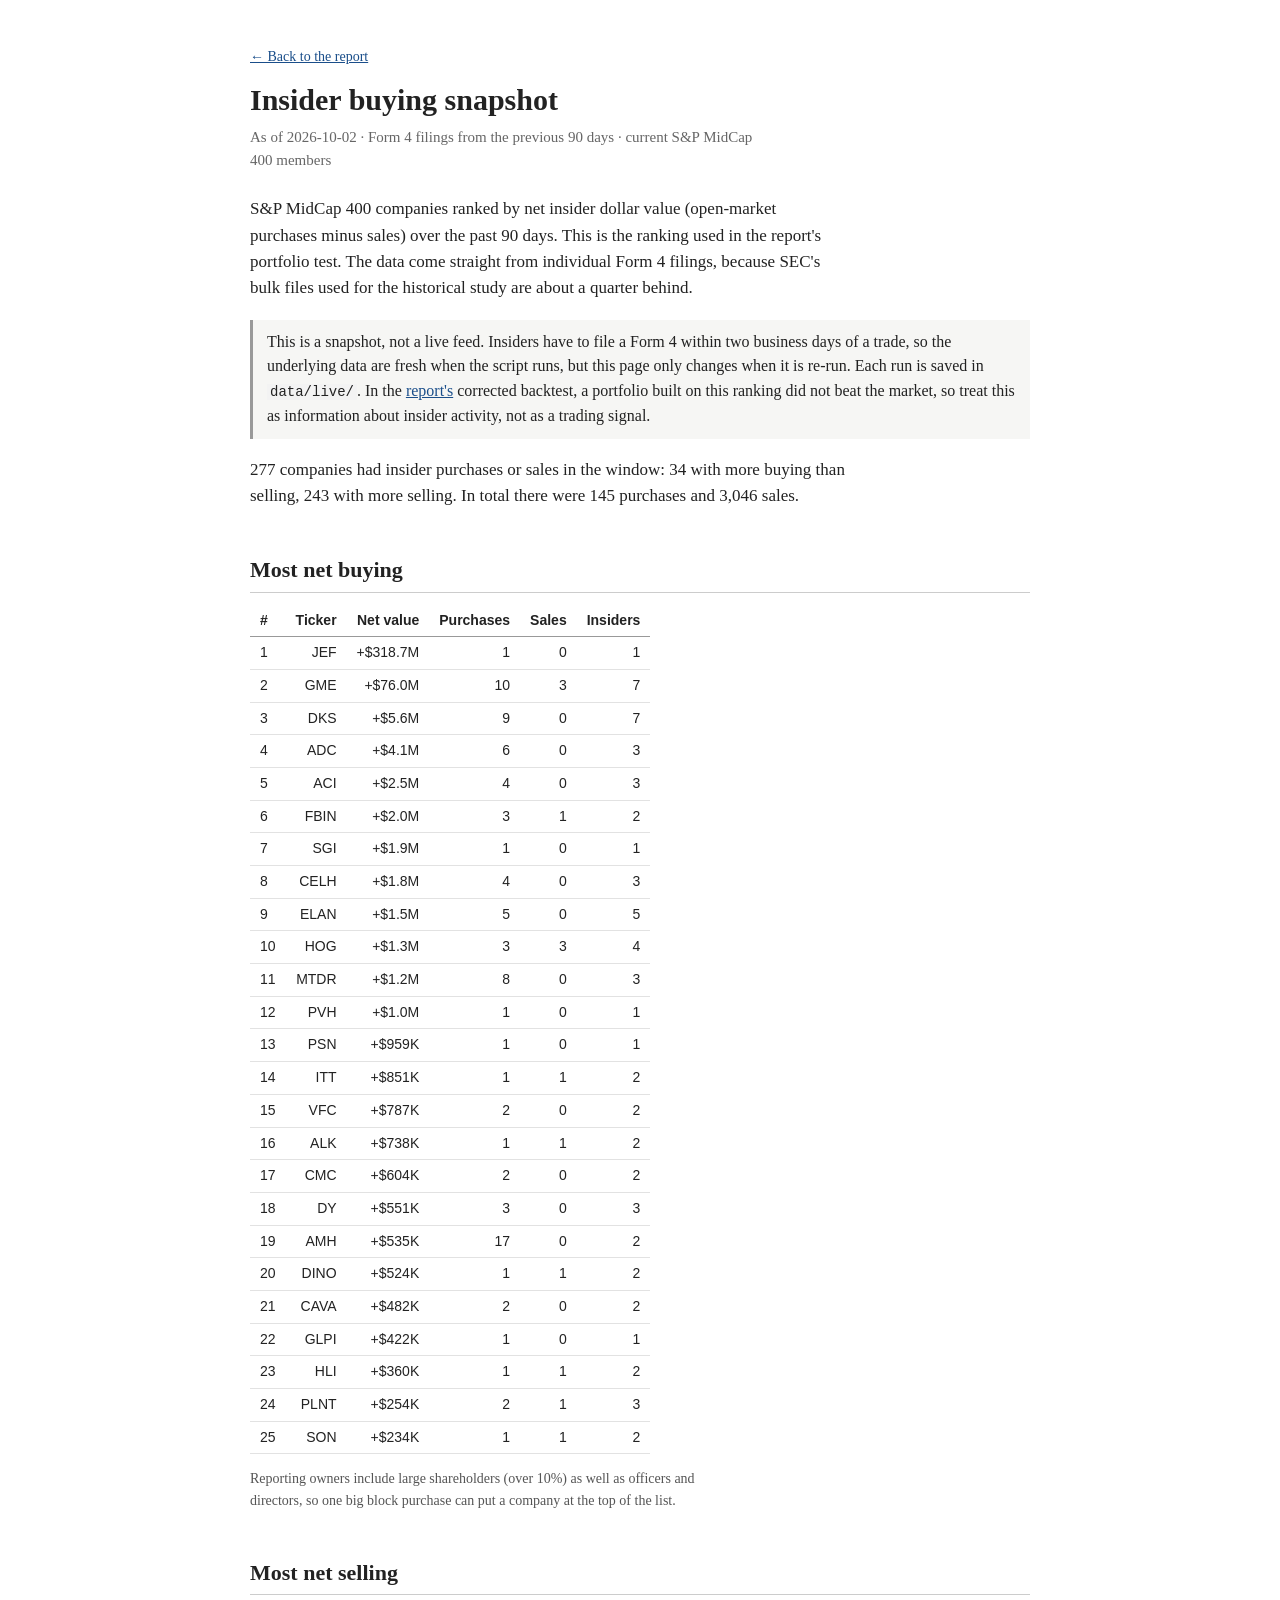
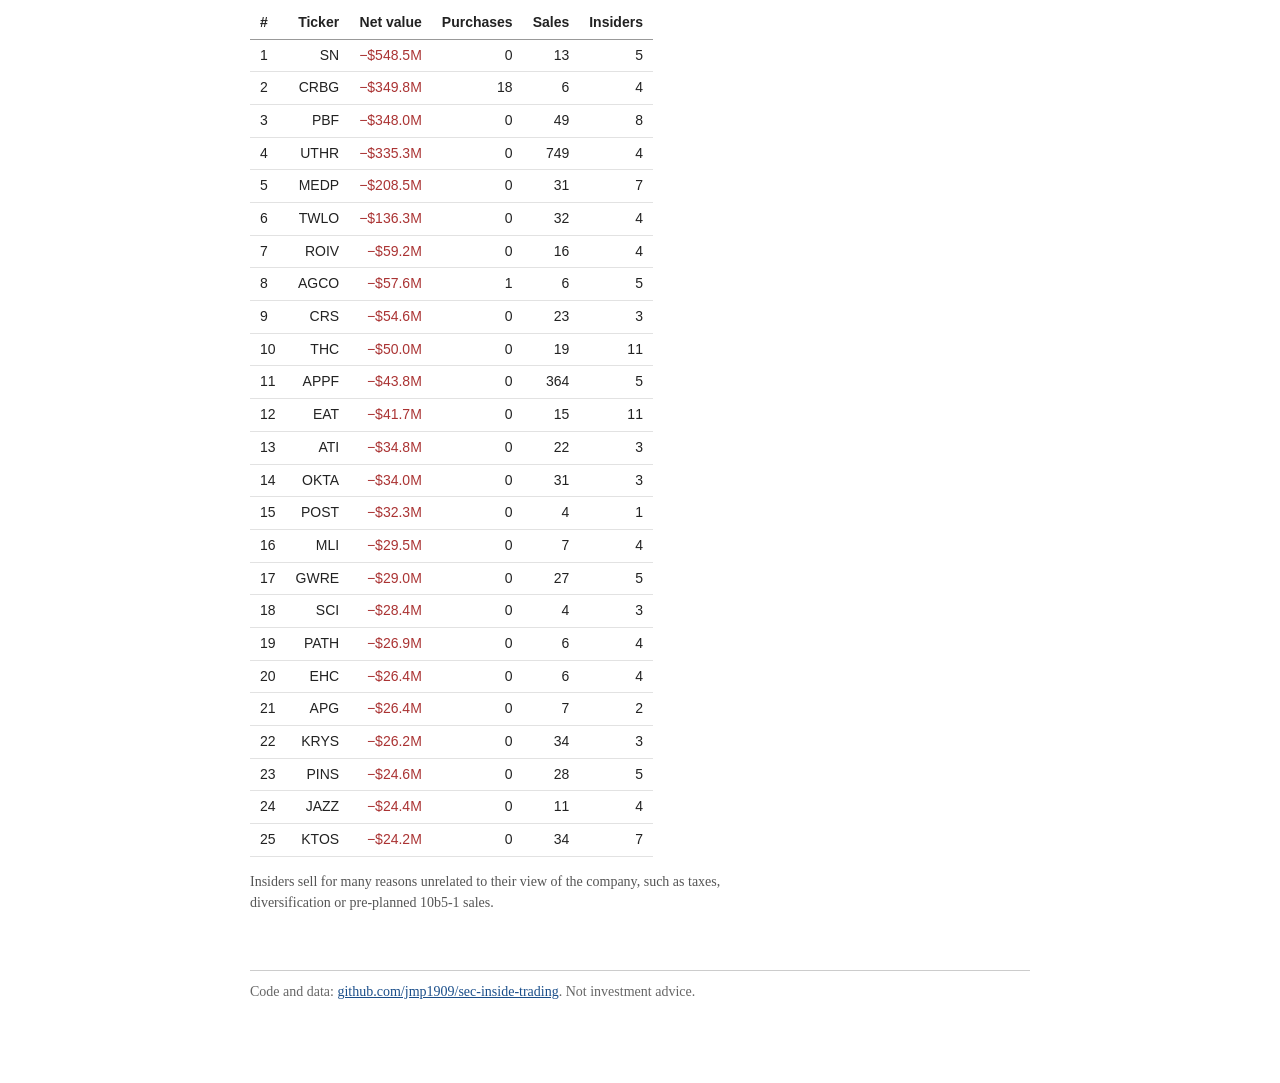
<file: live-signal.html>
<!doctype html>
<html lang="en">
<head>
<meta charset="utf-8">
<meta name="viewport" content="width=device-width, initial-scale=1">
<title>Insider buying snapshot</title>
<link rel="stylesheet" href="style.css">
</head>
<body>
<main>

<p class="small"><a href="index.html">&larr; Back to the report</a></p>
<h1>Insider buying snapshot</h1>
<p class="meta">As of 2026-10-02 &middot; Form 4 filings from the previous 90 days &middot; current S&amp;P MidCap 400 members</p>

<p>S&amp;P MidCap 400 companies ranked by net insider dollar value (open-market purchases minus sales) over the past
90 days. This is the ranking used in the report's portfolio test. The data come straight from individual
Form 4 filings, because SEC's bulk files used for the historical study are about a quarter behind.</p>

<div class="note">This is a snapshot, not a live feed. Insiders have to file a Form 4 within two business days of a
trade, so the underlying data are fresh when the script runs, but this page only changes when it is re-run. Each run is
saved in <code>data/live/</code>. In the <a href="index.html">report's</a> corrected backtest, a portfolio built on this
ranking did not beat the market, so treat this as information about insider activity, not as a trading signal.</div>

<p>277 companies had insider purchases or sales in the window: 34 with more buying
than selling, 243 with more selling. In total there were 145
purchases and 3,046 sales.</p>

<h2>Most net buying</h2>
<div class="table-wrap"><table><thead><tr><th>#</th><th>Ticker</th><th>Net value</th><th>Purchases</th><th>Sales</th><th>Insiders</th></tr></thead><tbody><tr><td>1</td><td>JEF</td><td>+$318.7M</td><td>1</td><td>0</td><td>1</td></tr><tr><td>2</td><td>GME</td><td>+$76.0M</td><td>10</td><td>3</td><td>7</td></tr><tr><td>3</td><td>DKS</td><td>+$5.6M</td><td>9</td><td>0</td><td>7</td></tr><tr><td>4</td><td>ADC</td><td>+$4.1M</td><td>6</td><td>0</td><td>3</td></tr><tr><td>5</td><td>ACI</td><td>+$2.5M</td><td>4</td><td>0</td><td>3</td></tr><tr><td>6</td><td>FBIN</td><td>+$2.0M</td><td>3</td><td>1</td><td>2</td></tr><tr><td>7</td><td>SGI</td><td>+$1.9M</td><td>1</td><td>0</td><td>1</td></tr><tr><td>8</td><td>CELH</td><td>+$1.8M</td><td>4</td><td>0</td><td>3</td></tr><tr><td>9</td><td>ELAN</td><td>+$1.5M</td><td>5</td><td>0</td><td>5</td></tr><tr><td>10</td><td>HOG</td><td>+$1.3M</td><td>3</td><td>3</td><td>4</td></tr><tr><td>11</td><td>MTDR</td><td>+$1.2M</td><td>8</td><td>0</td><td>3</td></tr><tr><td>12</td><td>PVH</td><td>+$1.0M</td><td>1</td><td>0</td><td>1</td></tr><tr><td>13</td><td>PSN</td><td>+$959K</td><td>1</td><td>0</td><td>1</td></tr><tr><td>14</td><td>ITT</td><td>+$851K</td><td>1</td><td>1</td><td>2</td></tr><tr><td>15</td><td>VFC</td><td>+$787K</td><td>2</td><td>0</td><td>2</td></tr><tr><td>16</td><td>ALK</td><td>+$738K</td><td>1</td><td>1</td><td>2</td></tr><tr><td>17</td><td>CMC</td><td>+$604K</td><td>2</td><td>0</td><td>2</td></tr><tr><td>18</td><td>DY</td><td>+$551K</td><td>3</td><td>0</td><td>3</td></tr><tr><td>19</td><td>AMH</td><td>+$535K</td><td>17</td><td>0</td><td>2</td></tr><tr><td>20</td><td>DINO</td><td>+$524K</td><td>1</td><td>1</td><td>2</td></tr><tr><td>21</td><td>CAVA</td><td>+$482K</td><td>2</td><td>0</td><td>2</td></tr><tr><td>22</td><td>GLPI</td><td>+$422K</td><td>1</td><td>0</td><td>1</td></tr><tr><td>23</td><td>HLI</td><td>+$360K</td><td>1</td><td>1</td><td>2</td></tr><tr><td>24</td><td>PLNT</td><td>+$254K</td><td>2</td><td>1</td><td>3</td></tr><tr><td>25</td><td>SON</td><td>+$234K</td><td>1</td><td>1</td><td>2</td></tr></tbody></table></div>
<p class="small">Reporting owners include large shareholders (over 10%) as well as officers and directors, so one big
block purchase can put a company at the top of the list.</p>

<h2>Most net selling</h2>
<div class="table-wrap"><table><thead><tr><th>#</th><th>Ticker</th><th>Net value</th><th>Purchases</th><th>Sales</th><th>Insiders</th></tr></thead><tbody><tr><td>1</td><td>SN</td><td class="neg">&minus;$548.5M</td><td>0</td><td>13</td><td>5</td></tr><tr><td>2</td><td>CRBG</td><td class="neg">&minus;$349.8M</td><td>18</td><td>6</td><td>4</td></tr><tr><td>3</td><td>PBF</td><td class="neg">&minus;$348.0M</td><td>0</td><td>49</td><td>8</td></tr><tr><td>4</td><td>UTHR</td><td class="neg">&minus;$335.3M</td><td>0</td><td>749</td><td>4</td></tr><tr><td>5</td><td>MEDP</td><td class="neg">&minus;$208.5M</td><td>0</td><td>31</td><td>7</td></tr><tr><td>6</td><td>TWLO</td><td class="neg">&minus;$136.3M</td><td>0</td><td>32</td><td>4</td></tr><tr><td>7</td><td>ROIV</td><td class="neg">&minus;$59.2M</td><td>0</td><td>16</td><td>4</td></tr><tr><td>8</td><td>AGCO</td><td class="neg">&minus;$57.6M</td><td>1</td><td>6</td><td>5</td></tr><tr><td>9</td><td>CRS</td><td class="neg">&minus;$54.6M</td><td>0</td><td>23</td><td>3</td></tr><tr><td>10</td><td>THC</td><td class="neg">&minus;$50.0M</td><td>0</td><td>19</td><td>11</td></tr><tr><td>11</td><td>APPF</td><td class="neg">&minus;$43.8M</td><td>0</td><td>364</td><td>5</td></tr><tr><td>12</td><td>EAT</td><td class="neg">&minus;$41.7M</td><td>0</td><td>15</td><td>11</td></tr><tr><td>13</td><td>ATI</td><td class="neg">&minus;$34.8M</td><td>0</td><td>22</td><td>3</td></tr><tr><td>14</td><td>OKTA</td><td class="neg">&minus;$34.0M</td><td>0</td><td>31</td><td>3</td></tr><tr><td>15</td><td>POST</td><td class="neg">&minus;$32.3M</td><td>0</td><td>4</td><td>1</td></tr><tr><td>16</td><td>MLI</td><td class="neg">&minus;$29.5M</td><td>0</td><td>7</td><td>4</td></tr><tr><td>17</td><td>GWRE</td><td class="neg">&minus;$29.0M</td><td>0</td><td>27</td><td>5</td></tr><tr><td>18</td><td>SCI</td><td class="neg">&minus;$28.4M</td><td>0</td><td>4</td><td>3</td></tr><tr><td>19</td><td>PATH</td><td class="neg">&minus;$26.9M</td><td>0</td><td>6</td><td>4</td></tr><tr><td>20</td><td>EHC</td><td class="neg">&minus;$26.4M</td><td>0</td><td>6</td><td>4</td></tr><tr><td>21</td><td>APG</td><td class="neg">&minus;$26.4M</td><td>0</td><td>7</td><td>2</td></tr><tr><td>22</td><td>KRYS</td><td class="neg">&minus;$26.2M</td><td>0</td><td>34</td><td>3</td></tr><tr><td>23</td><td>PINS</td><td class="neg">&minus;$24.6M</td><td>0</td><td>28</td><td>5</td></tr><tr><td>24</td><td>JAZZ</td><td class="neg">&minus;$24.4M</td><td>0</td><td>11</td><td>4</td></tr><tr><td>25</td><td>KTOS</td><td class="neg">&minus;$24.2M</td><td>0</td><td>34</td><td>7</td></tr></tbody></table></div>
<p class="small">Insiders sell for many reasons unrelated to their view of the company, such as taxes, diversification
or pre-planned 10b5-1 sales.</p>

<footer>Code and data: <a href="https://github.com/jmp1909/sec-inside-trading">github.com/jmp1909/sec-inside-trading</a>.
Not investment advice.</footer>
</main>
</body>
</html>
</file>
<file: style.css>
/* Shared, deliberately plain stylesheet for index.html and live-signal.html */
body {
  margin: 0;
  background: #fff;
  color: #222;
  font-family: Georgia, "Times New Roman", serif;
  font-size: 17px;
  line-height: 1.55;
}
main { max-width: 780px; margin: 0 auto; padding: 32px 18px 80px; }
h1 { font-size: 30px; line-height: 1.2; margin: 0 0 8px; }
h2 { font-size: 22px; margin: 44px 0 10px; padding-bottom: 4px; border-bottom: 1px solid #ccc; }
h3 { font-size: 18px; margin: 28px 0 8px; }
p, li { max-width: 70ch; }
a { color: #1a4e8a; }
.meta { color: #666; font-size: 15px; margin: 0 0 24px; }
.note { background: #f6f6f4; border-left: 3px solid #999; padding: 10px 14px; margin: 18px 0; font-size: 16px; }
.small { font-size: 14px; color: #555; }
nav.toc { font-size: 15px; margin: 0 0 8px; }
nav.toc a { margin-right: 12px; white-space: nowrap; }

.table-wrap { overflow-x: auto; margin: 12px 0 6px; }
table { border-collapse: collapse; font-family: -apple-system, "Segoe UI", Roboto, Helvetica, Arial, sans-serif; font-size: 14px; }
th, td { padding: 5px 10px; text-align: right; border-bottom: 1px solid #e2e2e2; white-space: nowrap; font-variant-numeric: tabular-nums; }
th { border-bottom: 1px solid #999; font-weight: 600; }
th:first-child, td:first-child { text-align: left; }
tr.hl td { font-weight: 600; background: #f6f6f4; }
td.neg { color: #a33; }

figure { margin: 16px 0; }
figure svg { width: 100%; height: auto; display: block; }
figcaption { font-size: 14px; color: #555; margin-top: 4px; }
code { font-size: 14px; background: #f3f3f3; padding: 0 3px; }
footer { margin-top: 56px; padding-top: 10px; border-top: 1px solid #ccc; font-size: 14px; color: #666; }
</file>
